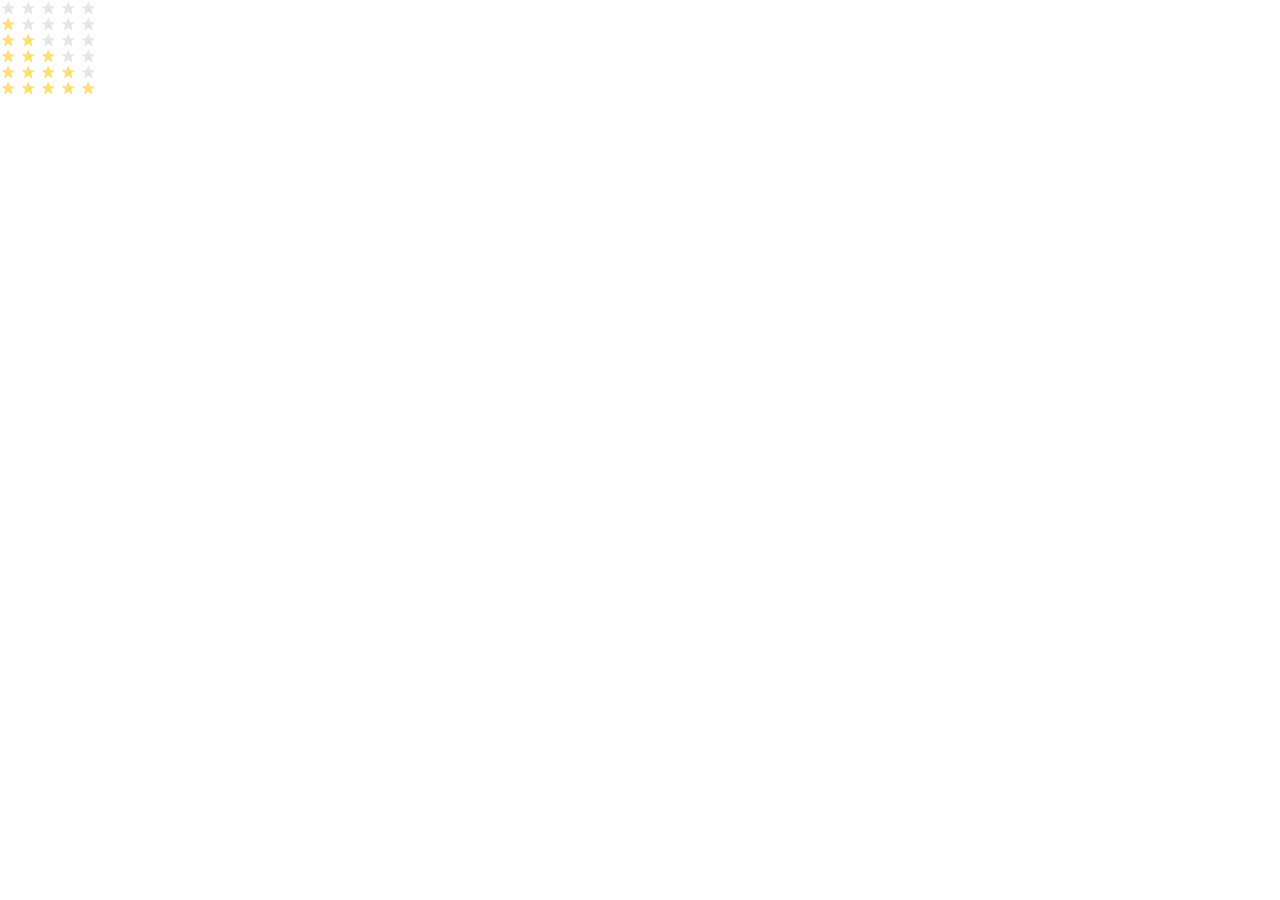
<file: index.html>
<!doctype html><html lang="en"><head><meta charset="utf-8"><meta name="viewport" content="width=device-width, user-scalable=no, initial-scale=1.0, maximum-scale=1.0, minimum-scale=1.0"><title>Stars</title><link rel="stylesheet" href="index.1accabe1.css"><link rel="stylesheet" href="index.f86e8295.css"></head><body> <div> <div class="stars stars--0"> <div class="stars__star"></div> <div class="stars__star"></div> <div class="stars__star"></div> <div class="stars__star"></div> <div class="stars__star"></div> </div> <div class="stars stars--1"> <div class="stars__star"></div> <div class="stars__star"></div> <div class="stars__star"></div> <div class="stars__star"></div> <div class="stars__star"></div> </div> <div class="stars stars--2"> <div class="stars__star"></div> <div class="stars__star"></div> <div class="stars__star"></div> <div class="stars__star"></div> <div class="stars__star"></div> </div> <div class="stars stars--3"> <div class="stars__star"></div> <div class="stars__star"></div> <div class="stars__star"></div> <div class="stars__star"></div> <div class="stars__star"></div> </div> <div class="stars stars--4"> <div class="stars__star"></div> <div class="stars__star"></div> <div class="stars__star"></div> <div class="stars__star"></div> <div class="stars__star"></div> </div> <div class="stars stars--5"> <div class="stars__star"></div> <div class="stars__star"></div> <div class="stars__star"></div> <div class="stars__star"></div> <div class="stars__star"></div> </div> </div> </body></html>
</file>
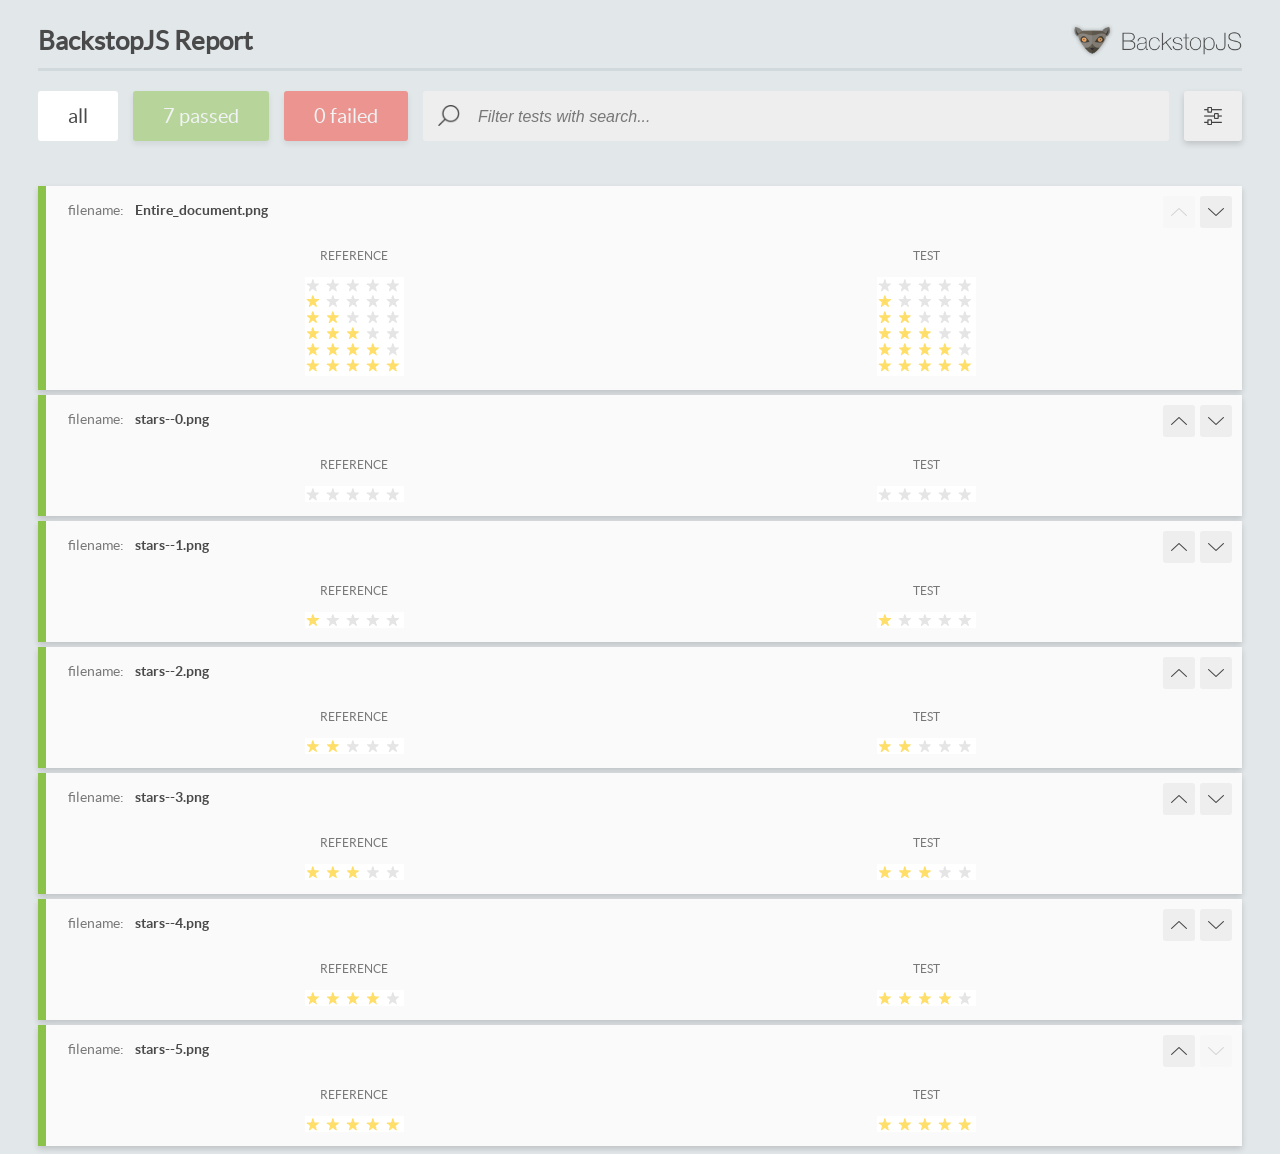
<file: report/html_report/index.html>
<!DOCTYPE html>
<html>
  <head>
    <meta charset="utf-8">
    <!-- Disable Cache -->
    <meta http-equiv="Cache-Control" content="no-cache, no-store, must-revalidate">
    <meta http-equiv="Pragma" content="no-cache">
    <meta http-equiv="Expires" content="0">

    <title>BackstopJS Report</title>

    <style>
      @font-face {
          font-family: 'latoregular';
          src: url('./assets/fonts/lato-regular-webfont.woff2') format('woff2'),
              url('./assets/fonts/lato-regular-webfont.woff') format('woff');
          font-weight: 400;
          font-style: normal;
      }
      @font-face {
          font-family: 'latobold';
          src: url('./assets/fonts/lato-bold-webfont.woff2') format('woff2'),
              url('./assets/fonts/lato-bold-webfont.woff') format('woff');
          font-weight: 700;
          font-style: normal;
      }

      .ReactModal__Body--open {
          overflow: hidden;
      }
      .ReactModal__Body--open .header {
        display: none;
      }

    </style>
  </head>
  <body style="background-color: #E2E7EA">
    <div id="root">

    </div>
    <script>
      function report (report) { // eslint-disable-line no-unused-vars
        window.tests = report;
      }
    </script>
    <script src="config.js"></script>
    <script src="index_bundle.js"></script>
  </body>
</html>
</file>
<file: index.1accabe1.css>
body{margin:0}
/*# sourceMappingURL=index.1accabe1.css.map */
</file>
<file: index.f86e8295.css>
.stars{display:flex}.stars__star{background-image:url(star.822d561e.svg);background-position:50%;background-repeat:no-repeat;width:16px;height:16px;margin-right:4px}.stars__star:last-child{margin-right:0}.stars--1 .stars__star:nth-child(-n+1),.stars--2 .stars__star:nth-child(-n+2),.stars--3 .stars__star:nth-child(-n+3),.stars--4 .stars__star:nth-child(-n+4),.stars--5 .stars__star:nth-child(-n+5){background-image:url(star-active.edda4c43.svg)}
/*# sourceMappingURL=index.f86e8295.css.map */
</file>
